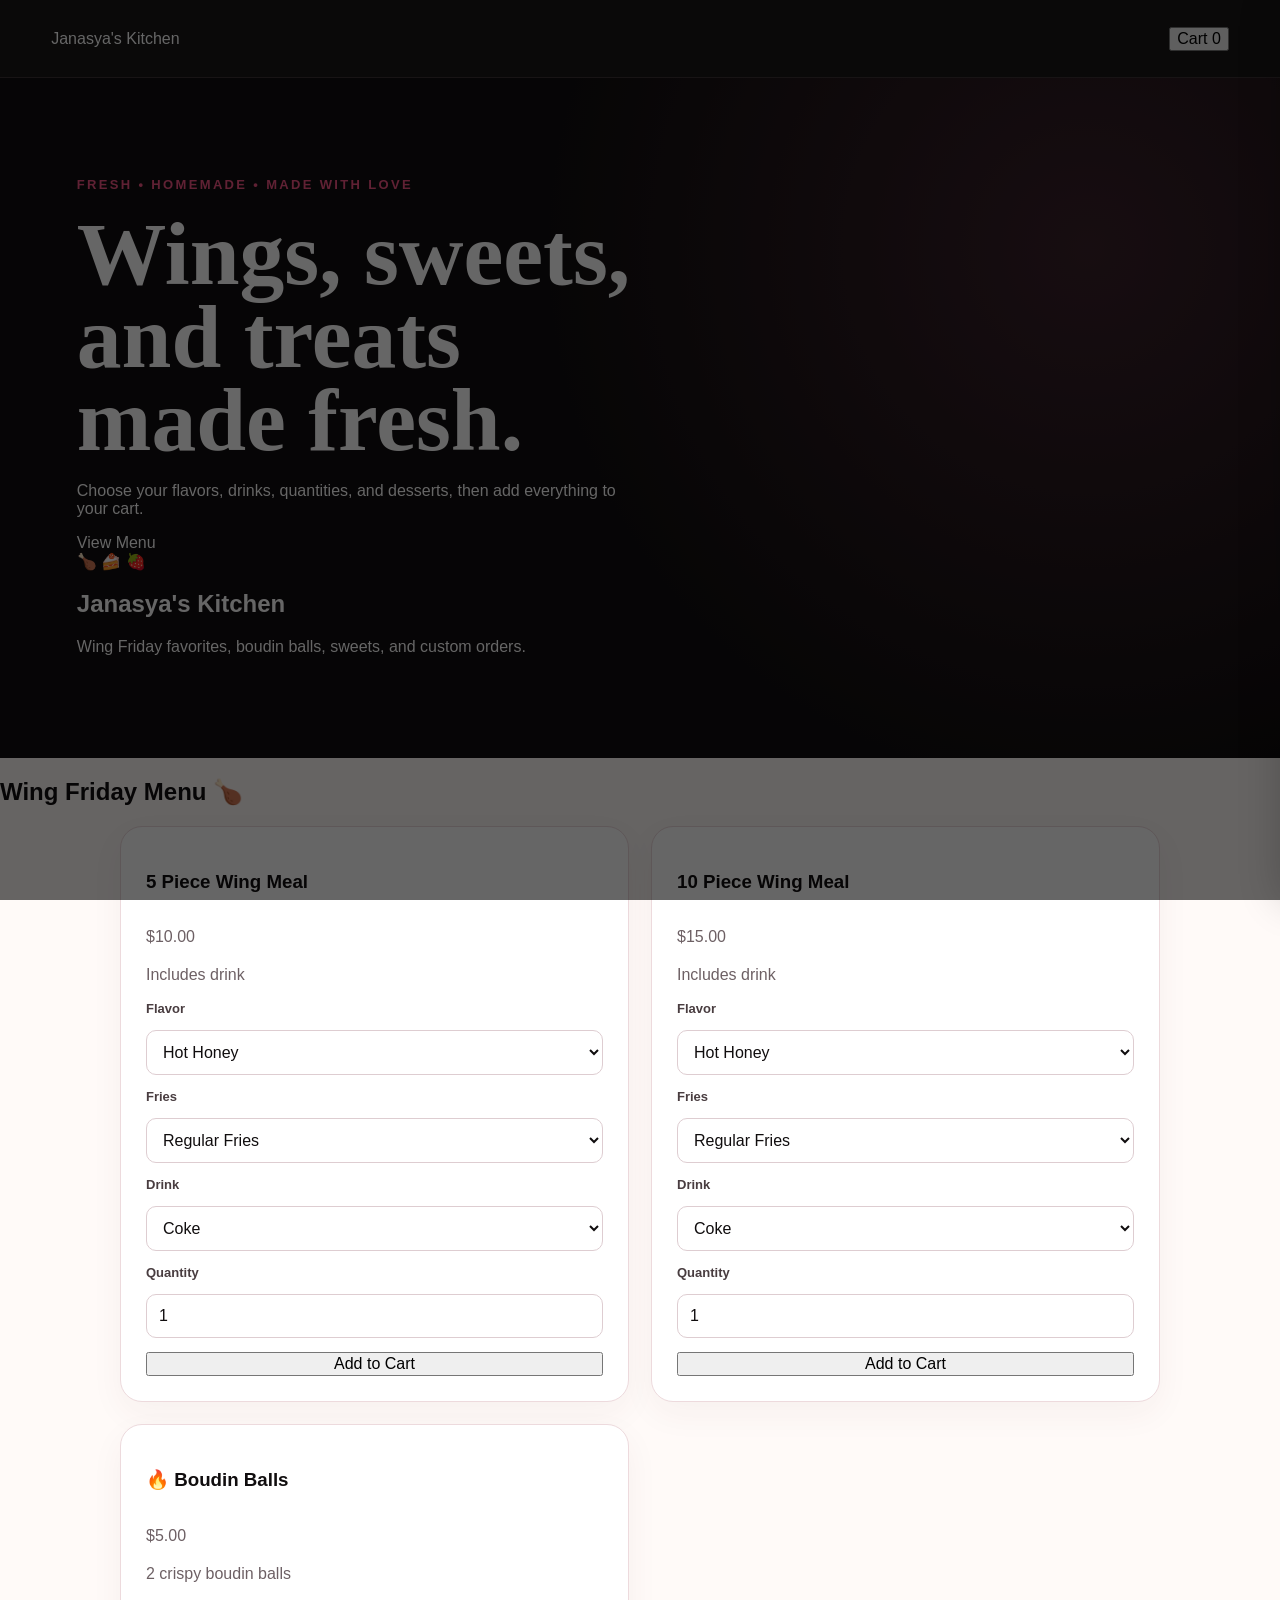
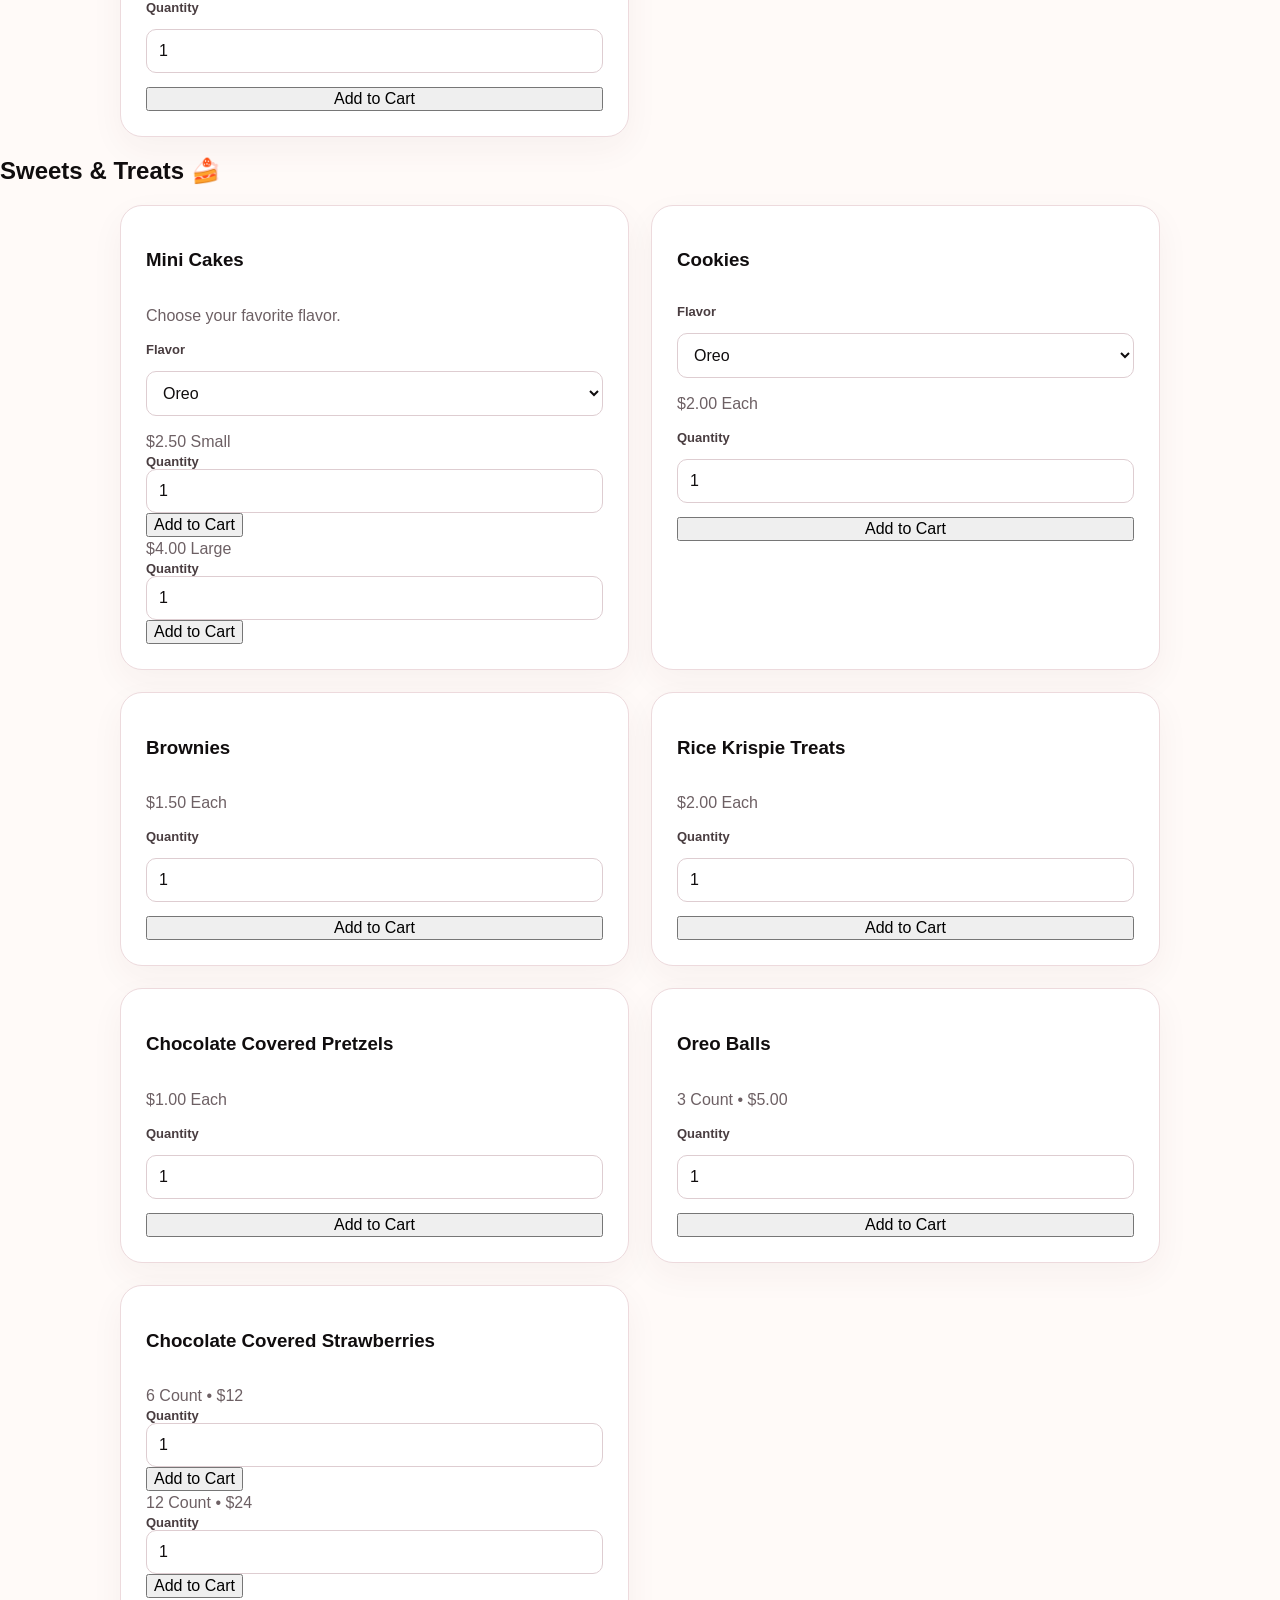
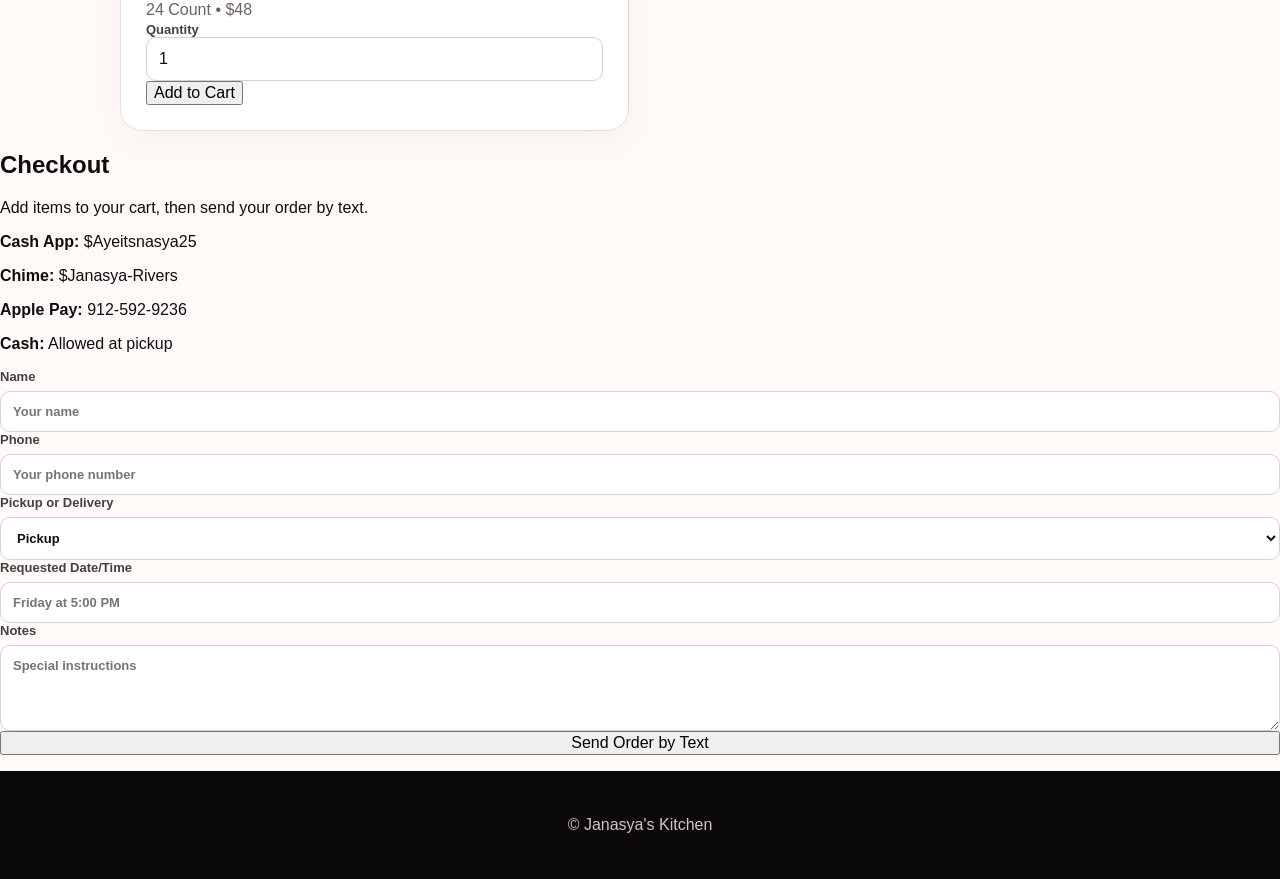
<file: 22.html>
<!DOCTYPE html>
<html lang="en">
<head>
  <meta charset="UTF-8" />
  <meta name="viewport" content="width=device-width, initial-scale=1.0" />
  <title>Janasya's Kitchen</title>
  <link rel="preconnect" href="https://fonts.googleapis.com">
  <link rel="preconnect" href="https://fonts.gstatic.com" crossorigin>
  <link href="https://fonts.googleapis.com/css2?family=Pacifico&family=Poppins:wght@400;500;600;700;800&display=swap" rel="stylesheet">
  <link rel="stylesheet" href="style.css" />
</head>
<body>
  <header class="topbar">
    <div class="container nav">
      <a class="logo" href="#top">Janasya's Kitchen</a>
      <button id="openCart" class="cart-button" type="button">
      Cart <span id="cartCount">0</span>
    </button>
    </div>
  </header>

  <main id="top">
    <section class="hero">
      <div class="container hero-inner">
        <div>
          <p class="eyebrow">Fresh • Homemade • Made with love</p>
          <h1>Wings, sweets, and treats made fresh.</h1>
          <p>Choose your flavors, drinks, quantities, and desserts, then add everything to your cart.</p>
          <a class="btn" href="#wings">View Menu</a>
        </div>
        <div class="hero-card">
          <div class="hero-icons">🍗 🍰 🍓</div>
          <h2>Janasya's Kitchen</h2>
          <p>Wing Friday favorites, boudin balls, sweets, and custom orders.</p>
        </div>
      </div>
    </section>

    <section id="wings" class="menu-section">
      <div class="container">
        <h2 class="section-title">Wing Friday Menu 🍗</h2>

        <div class="menu-grid three-columns">
          <article class="menu-card">
            <h3>5 Piece Wing Meal</h3>
            <p class="price">$10.00</p>
            <p class="description">Includes drink</p>

            <label for="wing5Flavor">Flavor</label>
            <select id="wing5Flavor">
              <option>Hot Honey</option>
              <option>BBQ</option>
              <option>Buffalo</option>
              <option>Garlic Parmesan</option>
              <option>Hot Honey Lemon Pepper</option>
            </select>
            
<label for="wing5Fries">Fries</label>
<select id="wing5Fries">
  <option>Regular Fries</option>
  <option>Loaded Fries</option>
</select>
            <label for="wing5Drink">Drink</label>
            <select id="wing5Drink">
              <option>Coke</option>
              <option>Sprite</option>
              <option>Dr Pepper</option>
            </select>
            
            <label for="wing5Qty">Quantity</label>
            <input id="wing5Qty" type="number" min="1" value="1">

            <button class="btn add-button" data-item="wing5">Add to Cart</button>
          </article>

          <article class="menu-card">
            <h3>10 Piece Wing Meal</h3>
            <p class="price">$15.00</p>
            <p class="description">Includes drink</p>

            <label for="wing10Flavor">Flavor</label>
            <select id="wing10Flavor">
              <option>Hot Honey</option>
              <option>BBQ</option>
              <option>Buffalo</option>
              <option>Garlic Parmesan</option>
              <option>Hot Honey Lemon Pepper</option>
            </select>
            
<label for="wing10Fries">Fries</label>
<select id="wing10Fries">
  <option>Regular Fries</option>
  <option>Loaded Fries</option>
</select>
            <label for="wing10Drink">Drink</label>
            <select id="wing10Drink">
              <option>Coke</option>
              <option>Sprite</option>
              <option>Dr Pepper</option>
            </select>

            <label for="wing10Qty">Quantity</label>
            <input id="wing10Qty" type="number" min="1" value="1">

            <button class="btn add-button" data-item="wing10">Add to Cart</button>
          </article>

          <article class="menu-card">
            <h3>🔥 Boudin Balls</h3>
            <p class="price">$5.00</p>
            <p class="description">2 crispy boudin balls</p>

            <label for="boudinQty">Quantity</label>
            <input id="boudinQty" type="number" min="1" value="1">

            <button class="btn add-button" data-item="boudin">Add to Cart</button>
          </article>
        </div>
      </div>
    </section>

    <section id="sweets" class="menu-section sweets-bg">
      <div class="container">
        <h2 class="section-title">Sweets & Treats 🍰</h2>

        <div class="menu-grid two-columns">
        <article class="menu-card">
  <h3>Mini Cakes</h3>
  <p class="description">Choose your favorite flavor.</p>

  <label for="cakeFlavor">Flavor</label>
  <select id="cakeFlavor">
    <option>Oreo</option>
    <option>Biscoff</option>
    <option>Red Velvet</option>
    <option>Strawberry Crunch</option>
    <option>Banana Pudding</option>
  </select>

  <div class="cake-options">

    <div class="cake-option">
      <p class="price">$2.50 Small</p>

      <label for="cakeSmallQty">Quantity</label>
      <input
        id="cakeSmallQty"
        type="number"
        min="1"
        value="1"
      >

      <button
        type="button"
        class="btn add-button"
        data-item="cakeSmall"
      >
        Add to Cart
      </button>
    </div>

    <div class="cake-option">
      <p class="price">$4.00 Large</p>

      <label for="cakeLargeQty">Quantity</label>
      <input
        id="cakeLargeQty"
        type="number"
        min="1"
        value="1"
      >

      <button
        type="button"
        class="btn add-button"
        data-item="cakeLarge"
      >
        Add to Cart
      </button>
    </div>

  </div>
</article>

          <article class="menu-card">
            <h3>Cookies</h3>

            <label for="cookieFlavor">Flavor</label>
            <select id="cookieFlavor">
              <option>Oreo</option>
              <option>Red Velvet</option>
              <option>Strawberry Crunch</option>
              <option>Sprinkles</option>
              <option>Biscoff</option>
            </select>

            <p class="price">$2.00 Each</p>
            <label for="cookieQty">Quantity</label>
<input id="cookieQty" type="number" min="1" value="1">
            <button class="btn add-button" data-item="cookie">Add to Cart</button>
          </article>

          <article class="menu-card simple-card">
            <h3>Brownies</h3>
            <p class="price">$1.50 Each</p>
            <label for="brownieQty">Quantity</label>
<input id="brownieQty" type="number" min="1" value="1">
            <button class="btn add-button" data-item="brownie">Add to Cart</button>
          </article>

          <article class="menu-card simple-card">
            <h3>Rice Krispie Treats</h3>
            <p class="price">$2.00 Each</p>
            <label for="riceQty">Quantity</label>
<input id="riceQty" type="number" min="1" value="1">
            <button class="btn add-button" data-item="rice">Add to Cart</button>
          </article>

          <article class="menu-card simple-card">
            <h3>Chocolate Covered Pretzels</h3>
            <p class="price">$1.00 Each</p>
            <label for="pretzelQty">Quantity</label>
<input id="pretzelQty" type="number" min="1" value="1">
            <button class="btn add-button" data-item="pretzel">Add to Cart</button>
          </article>

          <article class="menu-card simple-card">
            <h3>Oreo Balls</h3>
            <p class="price">3 Count • $5.00</p>
            <label for="oreoBallsQty">Quantity</label>
<input id="oreoBallsQty" type="number" min="1" value="1">
            <button class="btn add-button" data-item="oreoBalls">Add to Cart</button>
          </article>

          <article class="menu-card strawberry-card">
            <h3>Chocolate Covered Strawberries</h3>
            <div class="option-row three-options">
              <div class="option-block">
                <p class="price">6 Count • $12</p>
                <label for="straw6Qty">Quantity</label>
<input id="straw6Qty" type="number" min="1" value="1">
                <button class="btn add-button" data-item="straw6">Add to Cart</button>
              </div>
              <div class="option-block">
                <p class="price">12 Count • $24</p>
                <label for="straw12Qty">Quantity</label>
<input id="straw12Qty" type="number" min="1" value="1">
                <button class="btn add-button" data-item="straw12">Add to Cart</button>
              </div>
              <div class="option-block">
                <p class="price">24 Count • $48</p>
                <label for="straw24Qty">Quantity</label>
<input id="straw24Qty" type="number" min="1" value="1">
                <button class="btn add-button" data-item="straw24">Add to Cart</button>
              </div>
            </div>
          </article>
        </div>
      </div>
    </section>

    <section class="order-section">
      <div class="container order-card">
        <div>
          <h2>Checkout</h2>
          <p>Add items to your cart, then send your order by text.</p>
          <p><strong>Cash App:</strong> $Ayeitsnasya25</p>
          <p><strong>Chime:</strong> $Janasya-Rivers</p>
          <p><strong>Apple Pay:</strong> 912-592-9236</p>
          <p><strong>Cash:</strong> Allowed at pickup</p>
        </div>

        <form id="orderForm">
          <label>Name
            <input name="name" required placeholder="Your name">
          </label>
          <label>Phone
            <input name="phone" required placeholder="Your phone number">
          </label>
          <label>Pickup or Delivery
            <select name="method">
              <option>Pickup</option>
              <option>Delivery</option>
            </select>
          </label>
          <label>Requested Date/Time
            <input name="dateTime" required placeholder="Friday at 5:00 PM">
          </label>
          <label>Notes
            <textarea name="notes" rows="4" placeholder="Special instructions"></textarea>
          </label>
          <button class="btn full" type="submit">Send Order by Text</button>
          <p id="orderMessage"></p>
        </form>
      </div>
    </section>
  </main>

  <aside id="cartPanel" class="cart-panel" aria-hidden="true">
    <div class="cart-header">
      <h2>Your Cart</h2>
      <button id="closeCart" aria-label="Close cart">×</button>
    </div>
    <div id="cartItems" class="cart-items"></div>
    <div class="cart-footer">
      <p>Total: <strong id="cartTotal">$0.00</strong></p>
      <button id="clearCart" class="clear-button">Clear Cart</button>
    </div>
  </aside>
  <div id="overlay" class="overlay"></div>
  <div id="toast" class="toast">Added to cart 💗</div>

  <footer>
    <div class="container">
      <p>© <span id="year"></span> Janasya's Kitchen</p>
    </div>
  </footer>

  <script src="script.js?v=4"></script>
</body>
</html>
</file>
<file: style.css>
:root{--pink:#f15483;--hot:#e93f73;--blush:#fff1f5;--gold:#d5aa59;--ink:#100d0e;--cream:#fffaf8;--muted:#6d6064;--border:#eddadd;--radius:22px}*{box-sizing:border-box}html{scroll-behavior:smooth}body{margin:0;background:var(--cream);color:var(--ink);font-family:Arial,Helvetica,sans-serif}button,a,input,textarea,select{font:inherit}a{text-decoration:none;color:inherit}.hidden{display:none!important}.nav{height:78px;position:sticky;top:0;z-index:50;display:flex;align-items:center;justify-content:space-between;padding:0 max(4vw,24px);background:rgba(16,13,14,.96);color:#fff;border-bottom:1px solid #3d3134}.wordmark,.footer-brand{font:italic 700 28px Georgia,serif;color:var(--pink)}.wordmark span,.footer-brand span{display:block;color:var(--gold);font:700 11px Arial;letter-spacing:.42em;text-transform:uppercase;text-align:center}.nav nav{display:flex;gap:32px;font-size:14px;font-weight:700}.nav nav a:hover{color:var(--pink)}.cart-btn{border:1px solid var(--gold);background:transparent;color:#fff;border-radius:99px;padding:10px 15px;display:flex;gap:8px;align-items:center;cursor:pointer}.cart-btn b{background:var(--pink);width:24px;height:24px;border-radius:50%;display:grid;place-items:center}.hero{min-height:680px;background:radial-gradient(circle at 85% 25%,#3a212a 0,#100d0e 45%);display:grid;grid-template-columns:1fr 1fr;align-items:center;padding:65px max(6vw,28px);overflow:hidden;color:#fff}.hero-copy{max-width:600px}.eyebrow,.section-heading>p{color:var(--pink);font-size:13px;font-weight:800;letter-spacing:.18em;text-transform:uppercase}.hero h1{font:700 clamp(54px,7vw,95px)/.93 Georgia,serif;margin:20px 0}.hero h1 em{color:var(--pink);font-weight:400}.hero-copy>p:not(.eyebrow){max-width:520px;color:#dfd5d8;font-size:18px;line-height:1.7}.hero-actions{display:flex;gap:12px;margin:28px 0}.primary-btn,.outline-btn{display:inline-flex;align-items:center;justify-content:center;gap:8px;border-radius:99px;padding:13px 22px;font-weight:800;cursor:pointer;transition:.2s;border:2px solid var(--pink)}.primary-btn{background:var(--pink);color:#fff}.primary-btn:hover{background:#d93768;transform:translateY(-1px)}.outline-btn{background:transparent;color:#fff;border-color:var(--gold)}.day-banner{display:flex;align-items:center;gap:14px;margin-top:35px;padding:14px 18px;border-left:3px solid var(--gold);background:#ffffff0d;width:max-content}.day-banner span{display:grid}.day-banner b{font:20px Georgia,serif;color:var(--gold)}.day-banner small{color:#cfc3c6}.hero-art{position:relative;display:grid;place-items:center}.hero-art img{position:relative;z-index:2;width:min(630px,48vw);height:auto;filter:drop-shadow(0 30px 35px #000)}.gold-ring{position:absolute;width:82%;aspect-ratio:1;border:2px solid var(--gold);border-radius:50%;box-shadow:0 0 0 22px #f1548318}.trust-strip{height:64px;background:var(--pink);color:#fff;display:flex;align-items:center;justify-content:center;gap:40px;text-transform:uppercase;font-weight:900;letter-spacing:.15em;font-size:12px}.trust-strip i{color:var(--ink)}.section{padding:90px max(6vw,28px)}.section-heading{text-align:center;margin:0 auto 42px;max-width:680px}.section-heading h2,.checkout-card h2,.reviews h2,.rewards h2{font:700 clamp(38px,5vw,62px) Georgia,serif;margin:9px 0}.section-heading span{color:var(--muted);font-size:17px}.menu-grid{display:grid;grid-template-columns:repeat(2,minmax(0,1fr));gap:22px;max-width:1040px;margin:auto}.sweets-grid{grid-template-columns:repeat(3,minmax(0,1fr));max-width:1240px}.menu-card{background:#fff;border:1px solid var(--border);border-radius:var(--radius);padding:25px;box-shadow:0 12px 34px #5e25330c;display:flex;flex-direction:column;gap:14px}.card-top{display:flex;justify-content:space-between;gap:15px;align-items:start}.card-top h3{font:700 23px Georgia,serif;margin:0}.card-top strong,.feature-card strong{font-size:20px;color:var(--hot);white-space:nowrap}.menu-card p{margin:0;color:var(--muted);line-height:1.5}.menu-card label,form label{display:grid;gap:7px;color:#493d40;font-size:13px;font-weight:800}.menu-card .primary-btn{margin-top:auto}.badge{width:max-content;background:#ffe1e9;color:#aa2852;border-radius:99px;padding:6px 10px;font-size:11px;font-weight:900;text-transform:uppercase;letter-spacing:.08em}.dark-section{background:var(--ink);color:#fff}.dark-section .section-heading span{color:#c7babe}.special-note{border:1px dashed var(--gold);border-radius:var(--radius);padding:30px;background:linear-gradient(135deg,#261a1e,#151113)}.special-note span{color:var(--gold);font-size:11px;font-weight:900;letter-spacing:.15em}.special-note h3{font:700 28px Georgia,serif}.blush{background:var(--blush)}.feature-card{max-width:1040px;margin:auto;display:grid;grid-template-columns:1fr 1fr;gap:25px;align-items:center;background:#fff;border:1px solid #f2c8d4;border-radius:30px;padding:35px}.feature-card h3{font:700 38px Georgia,serif;margin:16px 0 10px}.feature-card p{line-height:1.7;color:var(--muted)}.checkout{background:linear-gradient(135deg,#0e0b0c,#2b1b20);color:#fff}.checkout-card{max-width:1100px;margin:auto;display:grid;grid-template-columns:.8fr 1.2fr;gap:60px}.checkout-card>div>p:not(.eyebrow){color:#cfc4c7;line-height:1.7}.pay-tags{display:flex;flex-wrap:wrap;gap:8px}.pay-tags span{border:1px solid #5b454b;border-radius:99px;padding:8px 11px;color:#eadce0;font-size:12px}.checkout form,.reviews form,.catering-modal form{background:#fff;color:var(--ink);padding:28px;border-radius:24px;display:grid;gap:15px}.two{display:grid;grid-template-columns:1fr 1fr;gap:14px}input,textarea,select{width:100%;border:1px solid #decdd1;border-radius:10px;padding:12px;background:#fff;color:var(--ink);outline:none}input:focus,textarea:focus,select:focus{border-color:var(--pink);box-shadow:0 0 0 3px #f1548320}.full{width:100%}.checkout-total{display:flex;justify-content:space-between;border-top:1px solid var(--border);padding-top:16px}.checkout-total strong{font-size:24px;color:var(--hot)}form small{color:var(--muted);text-align:center}.reviews{display:grid;grid-template-columns:1fr 1fr;gap:70px;align-items:center;max-width:1200px;margin:auto}.stars{color:var(--gold);font-size:28px;letter-spacing:7px}.reviews blockquote{font:italic 23px/1.6 Georgia,serif;margin:22px 0;color:#534448}.rewards{display:grid;grid-template-columns:1fr 1fr;gap:40px;padding:70px max(8vw,35px);background:#ffe5ec}.rewards h3{font:700 28px Georgia,serif}.rewards a{display:flex;margin:12px 0;font-weight:700}footer{background:#0b090a;color:#fff;text-align:center;padding:45px;display:grid;place-items:center;gap:13px}footer p{color:#d2c5c8;margin:0}footer a{color:var(--gold);font-weight:800}footer small{color:#897c80}.item-quantity,.qty{display:flex;align-items:center;justify-content:space-between}.item-quantity>div,.qty{display:flex;align-items:center;gap:12px}.item-quantity button,.qty button{width:34px;height:34px;border:1px solid #f1b4c5;background:#fff1f5;color:#b72f59;border-radius:50%;cursor:pointer}.gallery-float{position:fixed;right:18px;bottom:20px;z-index:45;border:2px solid var(--gold);border-radius:999px;background:var(--pink);color:#fff;padding:14px 19px;font-weight:900;box-shadow:0 12px 30px #100d0e4d;cursor:pointer}.overlay{position:fixed;inset:0;background:#0009;z-index:80}.modal{position:fixed;z-index:90;top:50%;left:50%;transform:translate(-50%,-50%);width:min(920px,calc(100vw - 24px));max-height:90vh;overflow:auto;background:#fff;border-radius:24px;padding:22px;box-shadow:0 25px 70px #0006}.modal h2{font:700 32px Georgia,serif;color:var(--hot);padding-right:45px}.close{position:absolute;right:14px;top:14px;width:38px;height:38px;border:0;border-radius:50%;background:var(--pink);color:#fff;font-size:25px;cursor:pointer}.gallery-scroll{display:grid;grid-template-columns:repeat(2,1fr);gap:16px}.gallery-scroll img{width:100%;aspect-ratio:4/5;object-fit:cover;border-radius:18px}.cart-panel{position:fixed;z-index:90;top:0;right:-430px;width:min(420px,100vw);height:100vh;background:#fff;padding:28px;transition:.25s;display:flex;flex-direction:column;box-shadow:-10px 0 40px #0003}.cart-panel.open{right:0}.cart-list{display:grid;gap:12px;overflow:auto}.cart-row{border:1px solid var(--border);border-radius:14px;padding:14px;display:flex;justify-content:space-between;gap:12px}.cart-row>div:first-child{display:grid;gap:4px}.cart-row small{color:var(--muted)}.cart-row span{color:var(--hot);font-weight:800}.cart-total{margin-top:auto;padding:20px 0;display:flex;justify-content:space-between;font-size:22px;border-top:1px solid var(--border)}.empty{text-align:center;color:var(--muted);padding:50px 15px}.toast{position:fixed;z-index:120;top:90px;left:50%;transform:translate(-50%,-20px);background:#171214;color:#fff;padding:12px 18px;border-radius:99px;opacity:0;pointer-events:none;transition:.25s}.toast.show{opacity:1;transform:translate(-50%,0)}
@media(max-width:850px){.nav nav{display:none}.hero{grid-template-columns:1fr;padding-top:55px}.hero-copy{text-align:center;margin:auto}.hero-actions,.day-banner{margin-left:auto;margin-right:auto;justify-content:center}.hero-art{margin-top:35px}.hero-art img{width:min(620px,92vw)}.menu-grid,.sweets-grid,.feature-card,.checkout-card,.reviews,.rewards{grid-template-columns:1fr}.checkout-card,.reviews{gap:35px}.trust-strip{gap:15px;font-size:9px}}@media(max-width:520px){.nav{padding:0 14px}.wordmark{font-size:23px}.hero h1{font-size:48px}.hero{padding-left:20px;padding-right:20px}.hero-actions{flex-direction:column}.section{padding:65px 18px}.two{grid-template-columns:1fr}.gallery-scroll{grid-template-columns:1fr}.gallery-float{right:12px;bottom:12px}}
.cart-panel{color:var(--ink)}.cart-heading{display:flex;align-items:center;justify-content:space-between;gap:16px;padding-right:42px}.cart-heading h2{margin:10px 0 18px;font:700 32px Georgia,serif}.clear-cart{border:0;background:transparent;color:var(--hot);font-weight:800;text-decoration:underline;cursor:pointer}.clear-cart:disabled{opacity:.4;cursor:not-allowed}.cart-list{display:flex;flex:1;min-height:0;flex-direction:column;gap:12px;overflow-y:auto;padding:4px 2px 16px}.cart-row{background:#fff}.cart-row>div:first-child{min-width:0}.cart-row b{color:var(--ink)}.qty{flex-shrink:0}.cart-total{margin-top:0}
</file>
